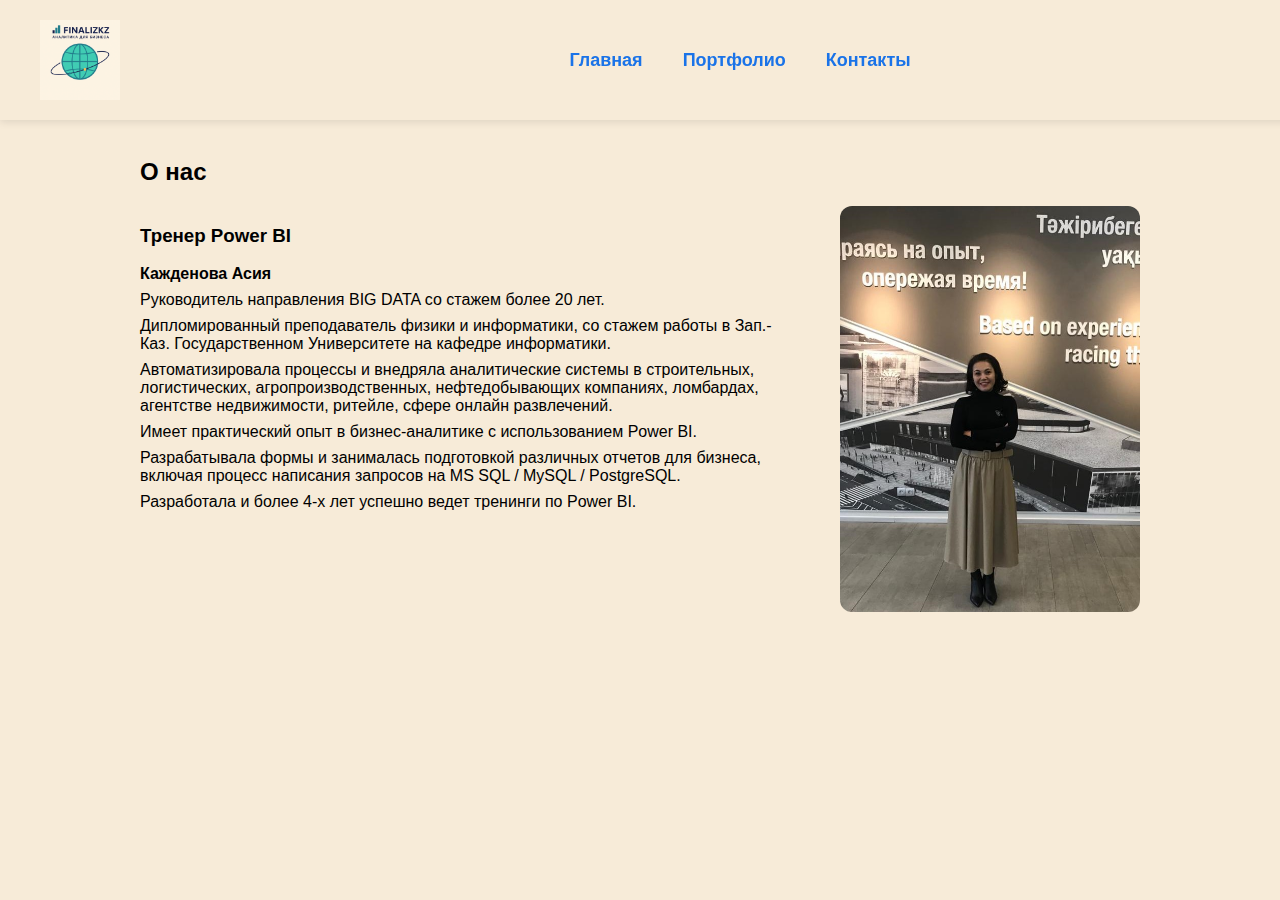
<file: index.html>
<!DOCTYPE html>
<html lang="ru">
<head>
  <meta charset="UTF-8" />
  <meta name="viewport" content="width=device-width, initial-scale=1.0" />
  <title>Главная — FinanalizKZ</title>
  <link rel="stylesheet" href="style.css" />
  <style>
    body {
      margin: 0;
      font-family: Arial, sans-serif;
      background-color: #f7ebd8;
    }

    header {
      background-color: #f7ebd8;
      padding: 20px 40px;
      display: flex;
      align-items: center;
      justify-content: space-between;
    }

    .header-container {
      display: flex;
      align-items: center;
      width: 100%;
    }

    .logo {
      height: 80px;
      margin-right: 40px;
    }

    nav {
      flex-grow: 1;
      display: flex;
      justify-content: center;
      gap: 40px;
    }

    nav a {
      text-decoration: none;
      font-weight: bold;
      font-size: 18px;
      color: #1a73e8;
    }

    main {
      max-width: 1000px;
      margin: 0 auto;
      padding: 40px;
    }

    h1 {
      text-align: center;
      font-size: 24px;
      margin-bottom: 10px;
    }

    p.subtitle {
      text-align: center;
      font-size: 16px;
      color: #333;
      margin-bottom: 40px;
    }

    .about-section {
      display: flex;
      gap: 40px;
      align-items: flex-start;
    }

    .about-text {
      flex: 1;
    }

    .about-text h2 {
      margin-bottom: 10px;
    }

    .about-text p {
      margin: 8px 0;
    }

    .about-image {
      max-width: 300px;
      border-radius: 12px;
    }
  </style>
</head>
<body>
  <header>
    <div class="header-container">
      <img src="logo.png" alt="Логотип FinanalizKZ" class="logo" />
      <nav>
        <a href="index.html">Главная</a>
        <a href="portfolio.html">Портфолио</a>
        <a href="contacts.html">Контакты</a>
      </nav>
    </div>
  </header>

  <main>
    <h1>BI-отчётность, которая меняет бизнес</h1>
    <p class="subtitle">Автоматизация отчетности, дашборды, интеграция с 1С / CRM / Excel.</p>

    <h2>О нас</h2>
    <div class="about-section">
      <div class="about-text">
        <h3>Тренер Power BI</h3>
        <p><strong>Кажденова Асия</strong></p>
        <p>Руководитель направления BIG DATA со стажем более 20 лет.</p>
        <p>Дипломированный преподаватель физики и информатики, со стажем работы в Зап.-Каз. Государственном Университете на кафедре информатики.</p>
        <p>Автоматизировала процессы и внедряла аналитические системы в строительных, логистических, агропроизводственных, нефтедобывающих компаниях, ломбардах, агентстве недвижимости, ритейле, сфере онлайн развлечений.</p>
        <p>Имеет практический опыт в бизнес-аналитике с использованием Power BI.</p>
        <p>Разрабатывала формы и занималась подготовкой различных отчетов для бизнеса, включая процесс написания запросов на MS SQL / MySQL / PostgreSQL.</p>
        <p>Разработала и более 4-х лет успешно ведет тренинги по Power BI.</p>
      </div>
      <div>
        <img src="asiya.jpeg" alt="Асия" class="about-image" />
      </div>
    </div>
  </main>
</body>
</html>
</file>
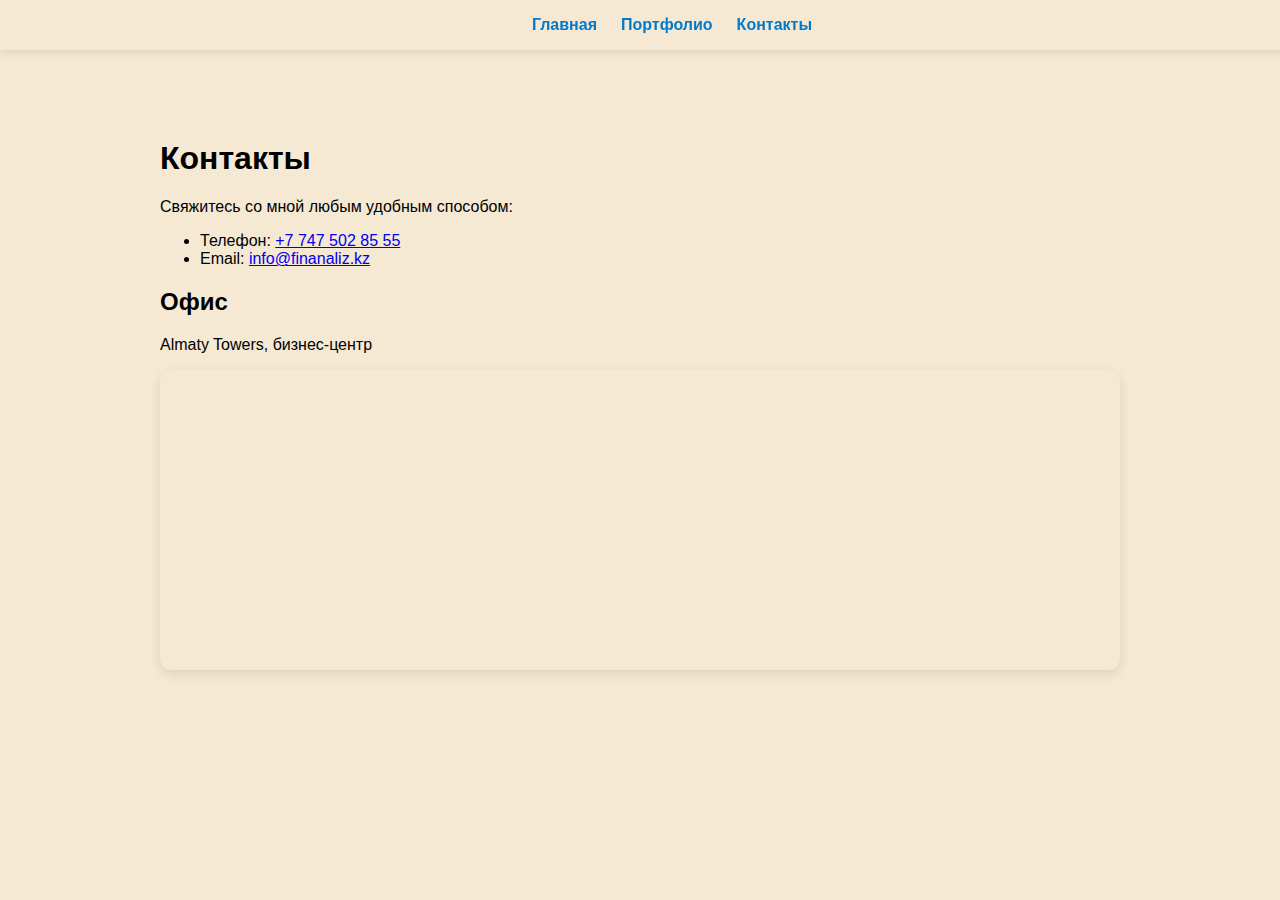
<file: contacts.html>
<!DOCTYPE html>
<html lang="ru">
<head>
  <meta charset="UTF-8" />
  <meta name="viewport" content="width=device-width, initial-scale=1.0" />
  <title>Контакты — FinAnaliz</title>
  <link rel="stylesheet" href="style.css" />
</head>
<body>
  <header>
    <nav class="nav">
      <a href="index.html">Главная</a>
      <a href="portfolio.html">Портфолио</a>
      <a href="contacts.html" class="active">Контакты</a>
    </nav>
  </header>

  <main class="container">
    <h1>Контакты</h1>
    <p>Свяжитесь со мной любым удобным способом:</p>
    <ul>
      <li>Телефон: <a href="tel:+77475028555">+7 747 502 85 55</a></li>
      <li>Email: <a href="mailto:info@finanaliz.kz">info@finanaliz.kz</a></li>
    </ul>

    <h2>Офис</h2>
    <p>Almaty Towers, бизнес-центр</p>
    <iframe 
      src="https://www.google.com/maps/embed?pb=!1m18!1m12!1m3!1d2924.6300759695555!2d76.9285133!3d43.2384944!2m3!1f0!2f0!3f0!3m2!1i1024!2i768!4f13.1!3m3!1m2!1s0x38836ebc796a6e3f%3A0x3a89ef774e452d56!2sAlmaty%20Towers!5e0!3m2!1sru!2skz!4v1688481727070!5m2!1sru!2skz" 
      width="100%" height="300" style="border:0; border-radius: 12px; box-shadow: 0 4px 12px rgba(0,0,0,0.1);" allowfullscreen="" loading="lazy"></iframe>
  </main>
</body>
</html>
</file>
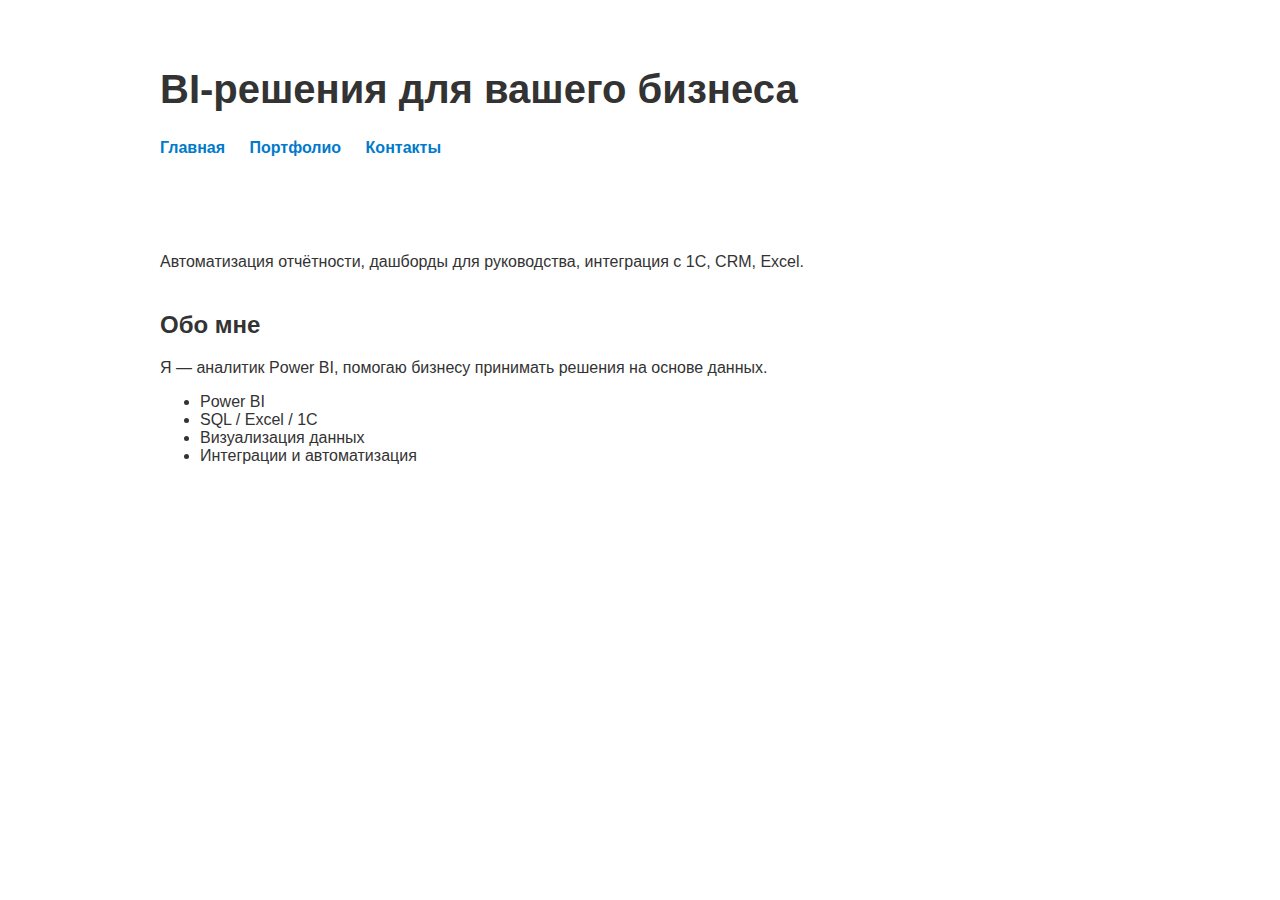
<file: HEAD.html>
<!DOCTYPE html>
<html lang="ru">
<head>
  <meta charset="UTF-8" />
  <meta name="viewport" content="width=device-width, initial-scale=1.0"/>
  <title>Главная - FinAnaliz</title>
  <style>
    body { font-family: Arial, sans-serif; background: #fff; color: #333; margin: 0; padding: 0; }
    header, main { max-width: 960px; margin: auto; padding: 40px 20px; }
    nav a { margin-right: 20px; color: #007acc; text-decoration: none; font-weight: bold; }
    h1 { font-size: 2.5rem; }
    .bio { margin-top: 40px; }
  </style>
</head>
<body>
  <header>
    <h1>BI-решения для вашего бизнеса</h1>
    <nav>
      <a href="index.html">Главная</a>
      <a href="portfolio.html">Портфолио</a>
      <a href="contacts.html">Контакты</a>
    </nav>
  </header>
  <main>
    <p>Автоматизация отчётности, дашборды для руководства, интеграция с 1С, CRM, Excel.</p>
    <section class="bio">
      <h2>Обо мне</h2>
      <p>Я — аналитик Power BI, помогаю бизнесу принимать решения на основе данных.</p>
      <ul>
        <li>Power BI</li>
        <li>SQL / Excel / 1С</li>
        <li>Визуализация данных</li>
        <li>Интеграции и автоматизация</li>
      </ul>
    </section>
  </main>
</body>
</html>
</file>
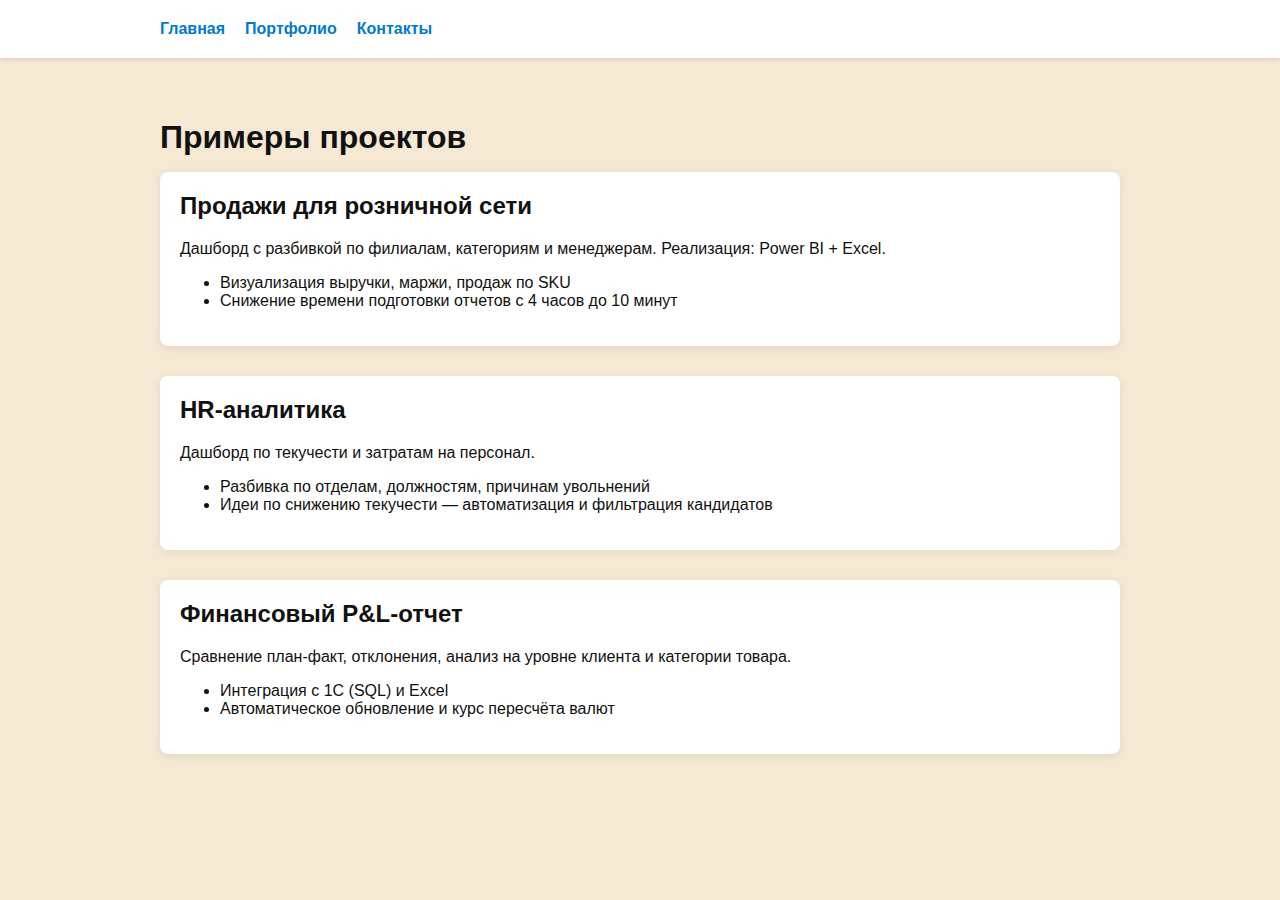
<file: portfolio.html>
<!DOCTYPE html>
<html lang="ru">
<head>
  <meta charset="UTF-8" />
  <meta name="viewport" content="width=device-width, initial-scale=1.0"/>
  <title>Портфолио — FinAnaliz</title>
  <style>
    body {
      font-family: Arial, sans-serif;
      margin: 0;
      background: #F5E9D4;
      color: #111;
    }
    header {
      background: #fff;
      padding: 20px 0;
      position: sticky;
      top: 0;
      z-index: 10;
      box-shadow: 0 2px 4px rgba(0,0,0,0.1);
    }
    nav {
      max-width: 960px;
      margin: auto;
      display: flex;
      gap: 20px;
      padding: 0 20px;
    }
    nav a {
      color: #007acc;
      text-decoration: none;
      font-weight: bold;
    }
    main {
      max-width: 960px;
      margin: auto;
      padding: 40px 20px;
    }
    .project {
      background: #fff;
      margin-bottom: 30px;
      padding: 20px;
      border-radius: 8px;
      box-shadow: 0 2px 8px rgba(0,0,0,0.08);
      transition: transform 0.2s ease;
    }
    .project:hover {
      transform: translateY(-3px);
    }
    h1 {
      font-size: 2rem;
      margin-bottom: 1rem;
    }
    h2 {
      margin-top: 0;
    }
    @media (max-width: 600px) {
      nav {
        flex-direction: column;
      }
    }
  </style>
</head>
<body>
  <header>
    <nav>
      <a href="index.html">Главная</a>
      <a href="portfolio.html">Портфолио</a>
      <a href="contacts.html">Контакты</a>
    </nav>
  </header>
  <main>
    <h1>Примеры проектов</h1>

    <div class="project">
      <h2>Продажи для розничной сети</h2>
      <p>Дашборд с разбивкой по филиалам, категориям и менеджерам. Реализация: Power BI + Excel.</p>
      <ul>
        <li>Визуализация выручки, маржи, продаж по SKU</li>
        <li>Снижение времени подготовки отчетов с 4 часов до 10 минут</li>
      </ul>
    </div>

    <div class="project">
      <h2>HR-аналитика</h2>
      <p>Дашборд по текучести и затратам на персонал.</p>
      <ul>
        <li>Разбивка по отделам, должностям, причинам увольнений</li>
        <li>Идеи по снижению текучести — автоматизация и фильтрация кандидатов</li>
      </ul>
    </div>

    <div class="project">
      <h2>Финансовый P&L-отчет</h2>
      <p>Сравнение план-факт, отклонения, анализ на уровне клиента и категории товара.</p>
      <ul>
        <li>Интеграция с 1С (SQL) и Excel</li>
        <li>Автоматическое обновление и курс пересчёта валют</li>
      </ul>
    </div>
  </main>
</body>
</html>
</file>
<file: style.css>
body {
  font-family: Arial, sans-serif;
  margin: 0;
  background: #F5E9D4;
  color: #000;
}

header {
  background-color: #F5E9D4; /* Раньше было белое */
  padding: 1rem 2rem;
  position: fixed;
  top: 0;
  width: 100%;
  box-shadow: 0 2px 8px rgba(0, 0, 0, 0.1);
  z-index: 100;
}

nav {
  display: flex;
  gap: 1.5rem;
  justify-content: center;
}

nav a {
  color: #007acc;
  font-weight: bold;
  text-decoration: none;
}

main {
  max-width: 960px;
  margin: 140px auto 40px;
  padding: 0 20px;
}

.card {
  background-color: #fff;
  padding: 1.5rem;
  border-radius: 8px;
  box-shadow: 0 4px 10px rgba(0,0,0,0.05);
  margin-bottom: 1.5rem;
  transition: transform 0.3s ease, box-shadow 0.3s ease;
}

.card:hover {
  transform: translateY(-4px);
  box-shadow: 0 6px 20px rgba(0, 0, 0, 0.1);
}
</file>
